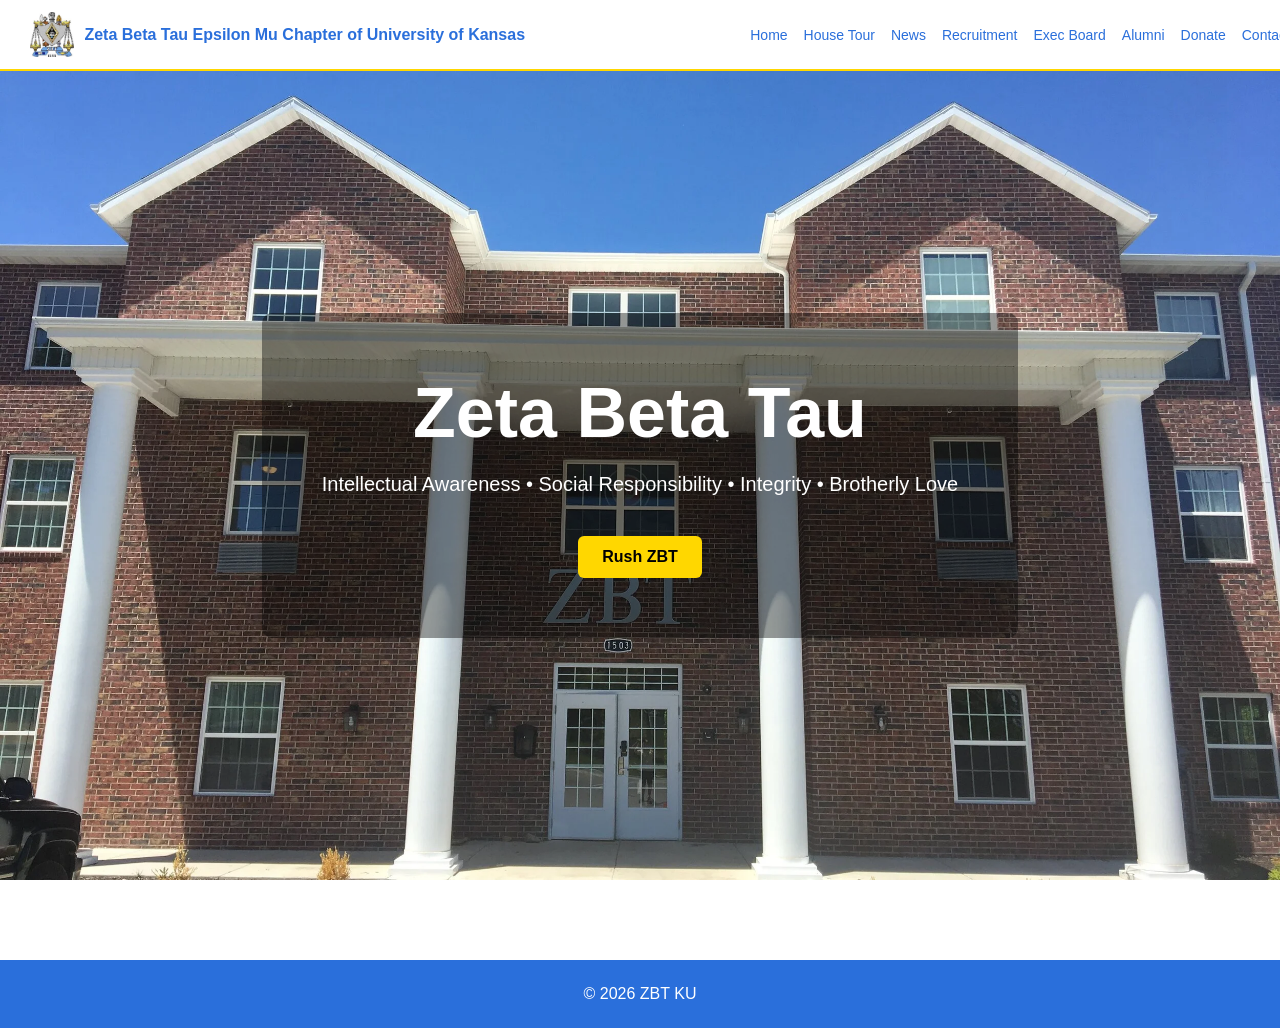
<file: index.html>
<!DOCTYPE html>
<html>
<head>
<title>ZBT KU</title>
<link rel="stylesheet" href="style.css">
</head>

<body>

<nav>

<div class="logo">
<img src="zbt-crest.png">
<b>Zeta Beta Tau Epsilon Mu Chapter of University of Kansas</b>
</div>

<div class="nav-links">
<a href="index.html">Home</a>
<a href="house-tour.html">House Tour</a>
<a href="news.html">News</a>
<a href="recruitment.html">Recruitment</a>
<a href="exec.html">Exec Board</a>
<a href="alumni.html">Alumni</a>
<a href="donate.html">Donate</a>
<a href="contact.html">Contact</a>
</div>

</nav>

<div class="hero">

<div class="hero-overlay">

<h1>Zeta Beta Tau</h1>

<p>
Intellectual Awareness • Social Responsibility • Integrity • Brotherly Love
</p>

<a class="button" href="recruitment.html">
Rush ZBT
</a>

</div>

</div>

<footer>
© 2026 ZBT KU
</footer>

</body>
</html>
</file>
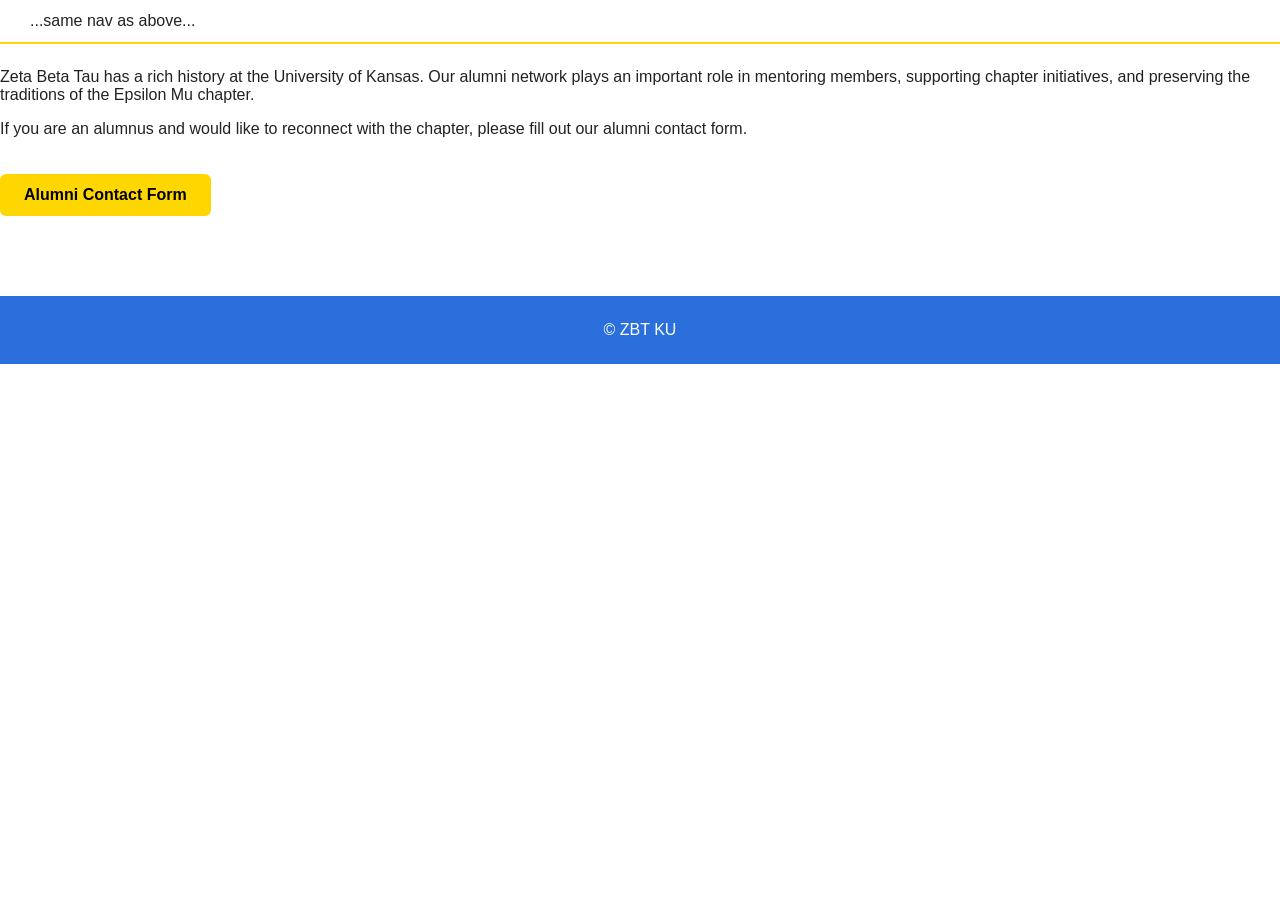
<file: alumni.html>
<!DOCTYPE html>
<html>
<head>
<title>ZBT Alumni</title>
<link rel="stylesheet" href="style.css">
</head>

<body>

<nav> ...same nav as above... </nav>

<section>

<h1>Alumni</h1>

<p>
Zeta Beta Tau has a rich history at the University of Kansas.
Our alumni network plays an important role in mentoring members,
supporting chapter initiatives, and preserving the traditions of the
Epsilon Mu chapter.
</p>

<p>
If you are an alumnus and would like to reconnect with the chapter,
please fill out our alumni contact form.
</p>

<a class="button"
href="https://forms.gle/sDeLSxeSZUEbsjpy5"
target="_blank">
Alumni Contact Form
</a>

</section>

<footer>© ZBT KU</footer>

</body>
</html>
</file>
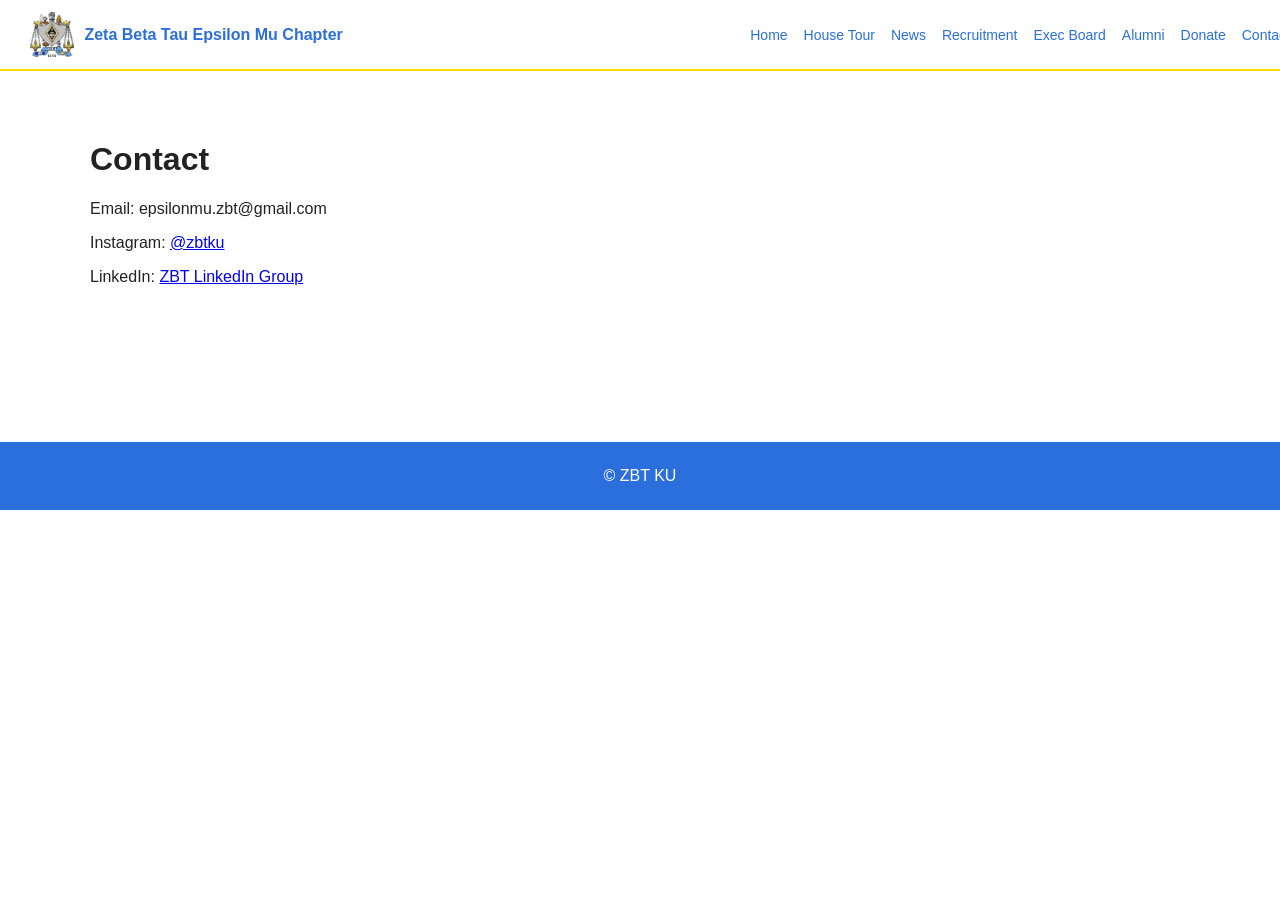
<file: contact.html>
<!DOCTYPE html>
<html>
<head>
<title>Contact ZBT</title>
<link rel="stylesheet" href="style.css">
</head>

<body>

<nav>

<div class="logo">
<img src="zbt-crest.png">
<b>Zeta Beta Tau Epsilon Mu Chapter</b>
</div>

<div class="nav-links">
<a href="index.html">Home</a>
<a href="house-tour.html">House Tour</a>
<a href="news.html">News</a>
<a href="recruitment.html">Recruitment</a>
<a href="exec.html">Exec Board</a>
<a href="alumni.html">Alumni</a>
<a href="donate.html">Donate</a>
<a href="contact.html">Contact</a>
</div>

</nav>

<div class="page">

<h1>Contact</h1>

<p>Email: epsilonmu.zbt@gmail.com</p>

<p>
Instagram:
<a href="https://www.instagram.com/zbtku">
@zbtku
</a>
</p>

<p>
LinkedIn:
<a href="https://www.linkedin.com/groups/12469282/">
ZBT LinkedIn Group
</a>
</p>

</div>

<footer>
© ZBT KU
</footer>

</body>
</html>
</file>
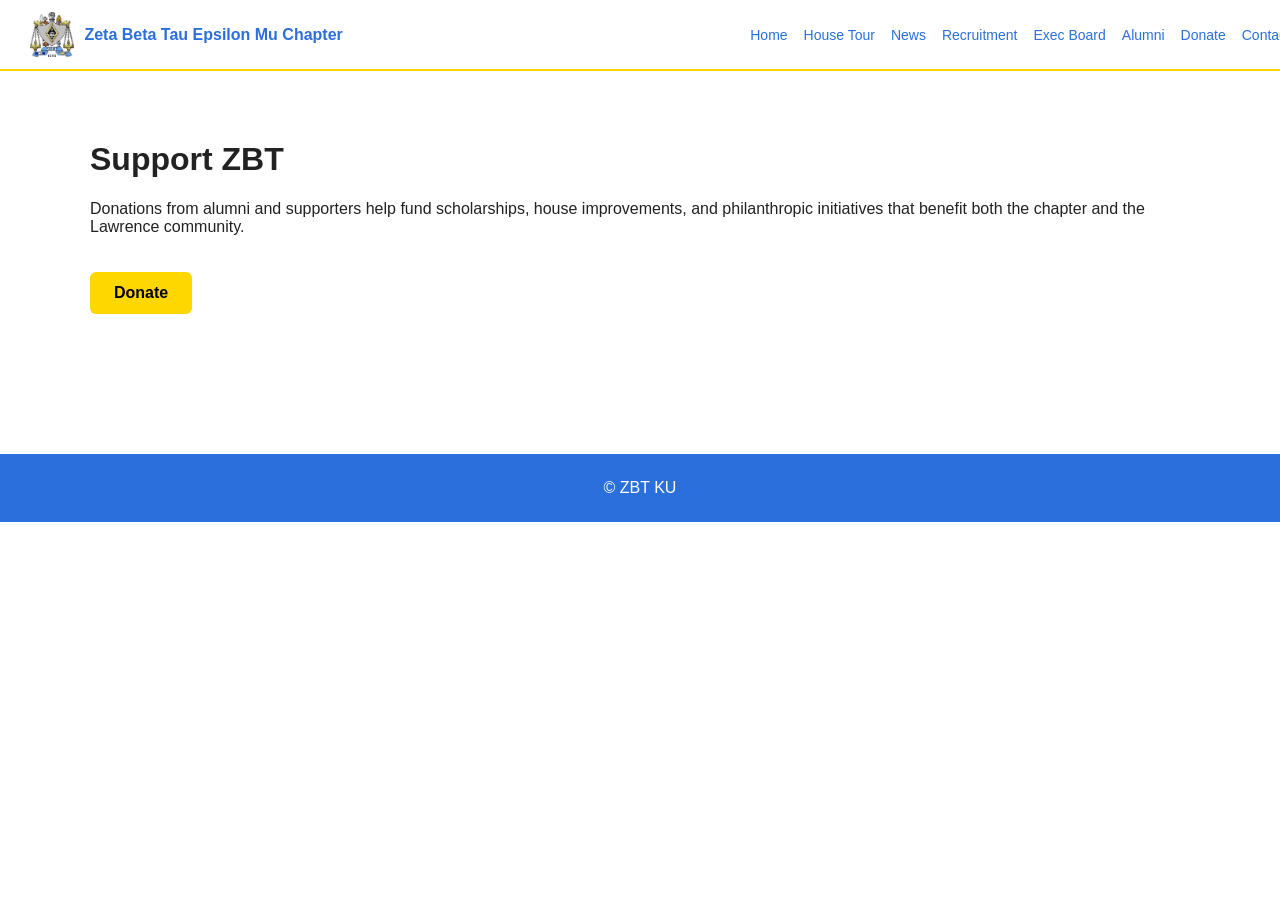
<file: donate.html>
<!DOCTYPE html>
<html>
<head>
<title>Support ZBT</title>
<link rel="stylesheet" href="style.css">
</head>

<body>

<nav>

<div class="logo">
<img src="zbt-crest.png">
<b>Zeta Beta Tau Epsilon Mu Chapter</b>
</div>

<div class="nav-links">
<a href="index.html">Home</a>
<a href="house-tour.html">House Tour</a>
<a href="news.html">News</a>
<a href="recruitment.html">Recruitment</a>
<a href="exec.html">Exec Board</a>
<a href="alumni.html">Alumni</a>
<a href="donate.html">Donate</a>
<a href="contact.html">Contact</a>
</div>

</nav>

<div class="page">

<h1>Support ZBT</h1>

<p>
Donations from alumni and supporters help fund scholarships,
house improvements, and philanthropic initiatives that benefit
both the chapter and the Lawrence community.
</p>

<a class="button">Donate</a>

</div>

<footer>
© ZBT KU
</footer>

</body>
</html>
</file>
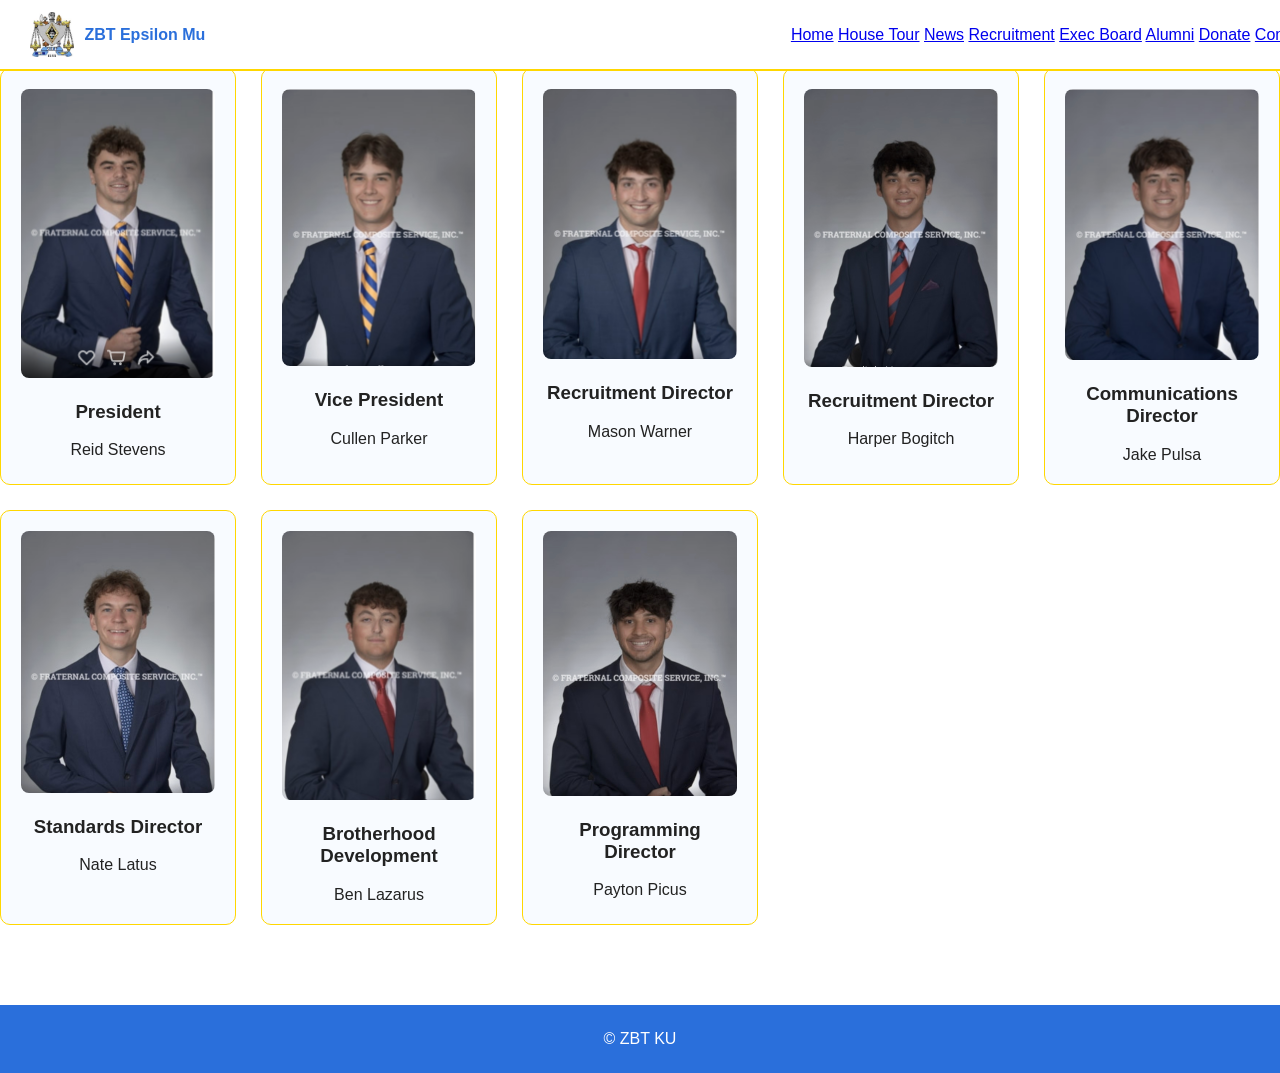
<file: exec.html>
<!DOCTYPE html>
<html>
<head>
<title>ZBT Executive Board</title>
<link rel="stylesheet" href="style.css">
</head>

<body>

<nav>
<div class="logo">
<img src="zbt-crest.png">
<b>ZBT Epsilon Mu</b>
</div>

<div>
<a href="index.html">Home</a>
<a href="house-tour.html">House Tour</a>
<a href="news.html">News</a>
<a href="recruitment.html">Recruitment</a>
<a href="exec.html">Exec Board</a>
<a href="alumni.html">Alumni</a>
<a href="donate.html">Donate</a>
<a href="contact.html">Contact</a>
</div>
</nav>

<section>

<h1>Executive Board</h1>

<div class="board">

<div class="member">
<img src="reid-stevens.png">
<h3>President</h3>
Reid Stevens
</div>

<div class="member">
<img src="cullen-parker.png">
<h3>Vice President</h3>
Cullen Parker
</div>

<div class="member">
<img src="mason-warner.png">
<h3>Recruitment Director</h3>
Mason Warner
</div>

<div class="member">
<img src="harper-bogitch.png">
<h3>Recruitment Director</h3>
Harper Bogitch
</div>

<div class="member">
<img src="jake-pulsa.png">
<h3>Communications Director</h3>
Jake Pulsa
</div>

<div class="member">
<img src="nate-latus.png">
<h3>Standards Director</h3>
Nate Latus
</div>

<div class="member">
<img src="ben-lazarus.png">
<h3>Brotherhood Development</h3>
Ben Lazarus
</div>

<div class="member">
<img src="payton-picus.png">
<h3>Programming Director</h3>
Payton Picus
</div>

</div>

</section>

<footer>
© ZBT KU
</footer>

</body>
</html>
</file>
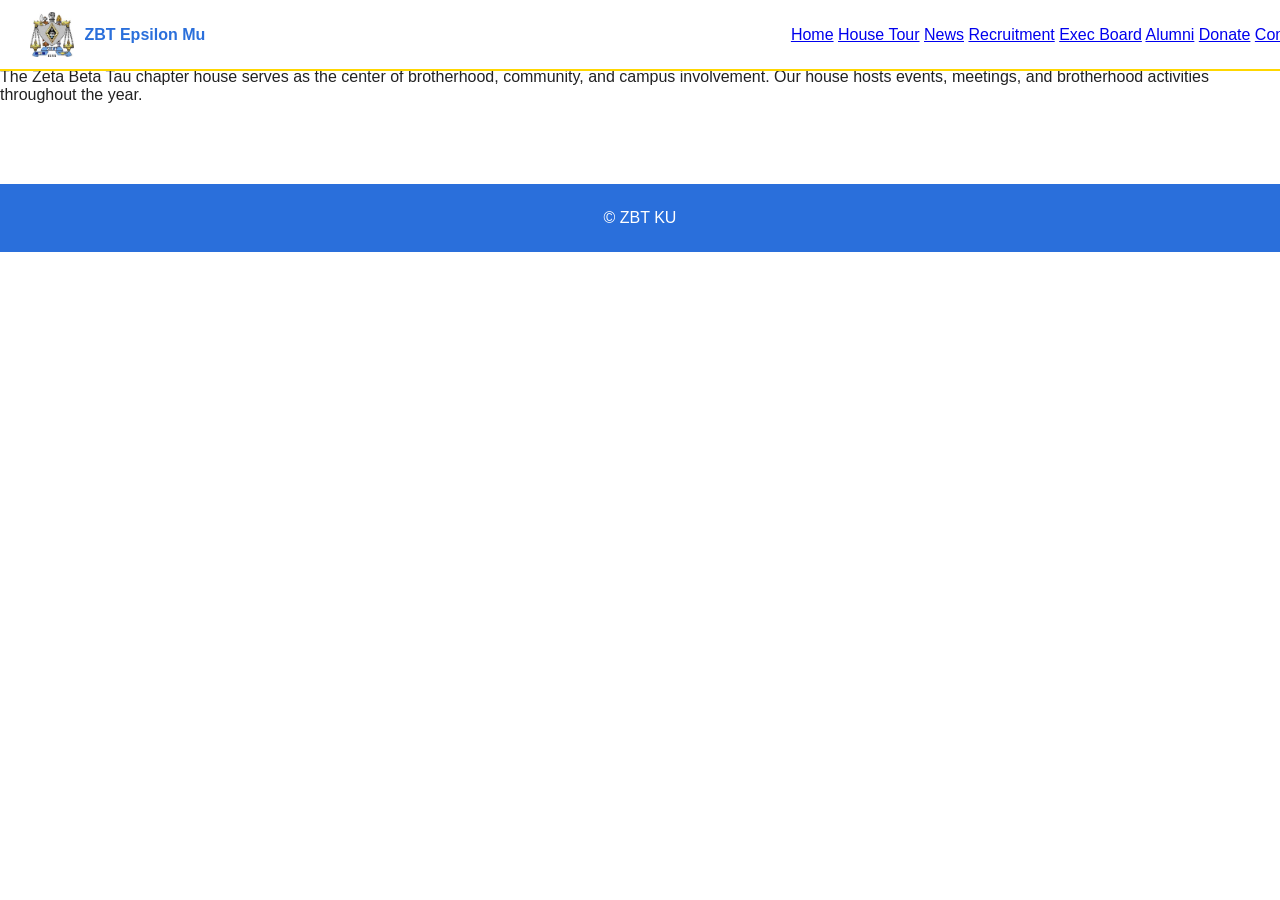
<file: house-tour.html>
<!DOCTYPE html>
<html>
<head>
<title>ZBT House Tour</title>
<link rel="stylesheet" href="style.css">
</head>

<body>

<nav>
<div class="logo">
<img src="zbt-crest.png">
<b>ZBT Epsilon Mu</b>
</div>

<div>
<a href="index.html">Home</a>
<a href="house-tour.html">House Tour</a>
<a href="news.html">News</a>
<a href="recruitment.html">Recruitment</a>
<a href="exec.html">Exec Board</a>
<a href="alumni.html">Alumni</a>
<a href="donate.html">Donate</a>
<a href="contact.html">Contact</a>
</div>
</nav>

<section>

<h1>House Tour</h1>

<p>
The Zeta Beta Tau chapter house serves as the center of brotherhood,
community, and campus involvement. Our house hosts events, meetings,
and brotherhood activities throughout the year.
</p>

<blockquote class="instagram-media"
data-instgrm-permalink="https://www.instagram.com/reel/DPXTUjyiYNs/"
data-instgrm-version="14"></blockquote>

<script async src="//www.instagram.com/embed.js"></script>

</section>

<footer>
© ZBT KU
</footer>

</body>
</html>
</file>
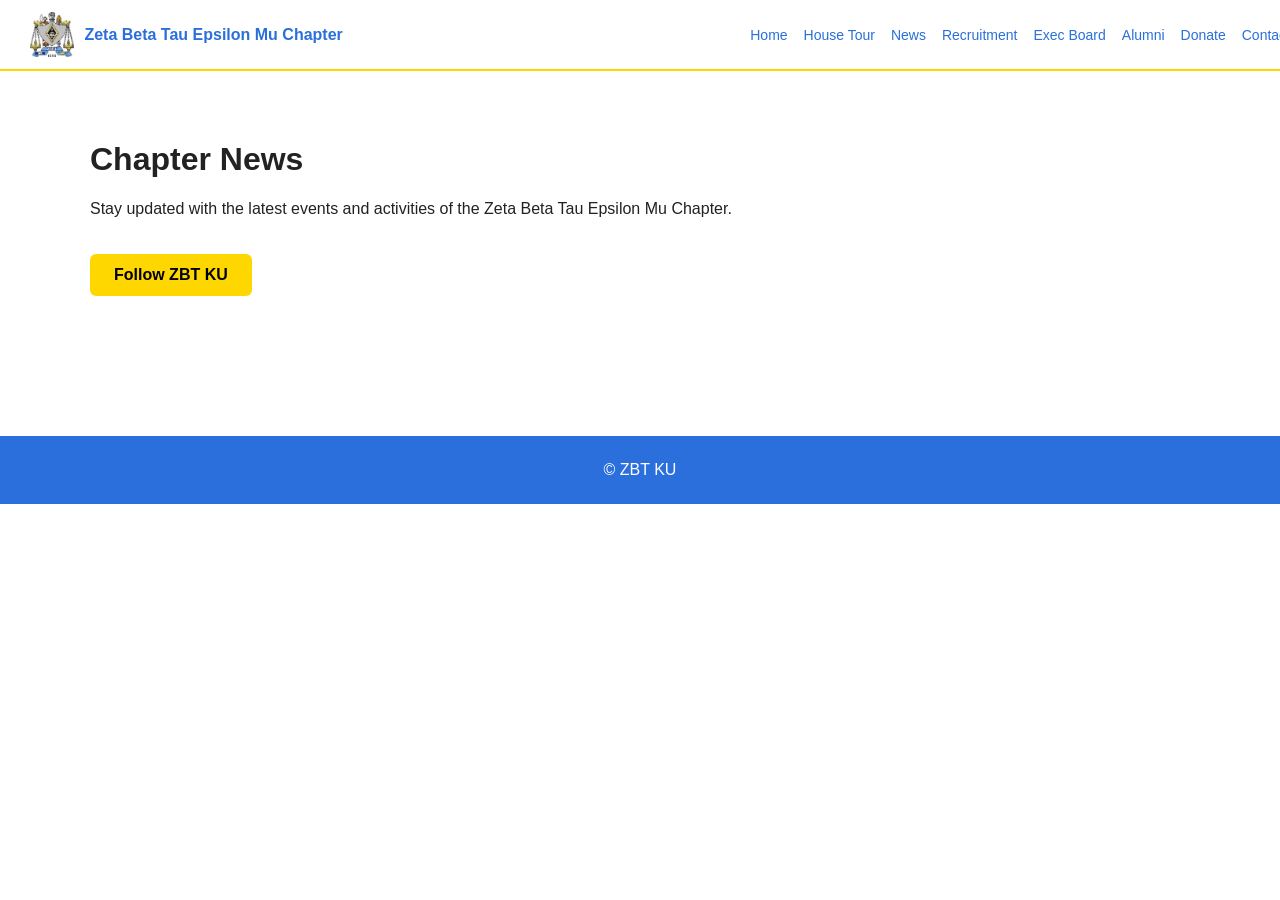
<file: news.html>
<!DOCTYPE html>
<html>
<head>
<title>ZBT News</title>
<link rel="stylesheet" href="style.css">
</head>

<body>

<nav>

<div class="logo">
<img src="zbt-crest.png">
<b>Zeta Beta Tau Epsilon Mu Chapter</b>
</div>

<div class="nav-links">
<a href="index.html">Home</a>
<a href="house-tour.html">House Tour</a>
<a href="news.html">News</a>
<a href="recruitment.html">Recruitment</a>
<a href="exec.html">Exec Board</a>
<a href="alumni.html">Alumni</a>
<a href="donate.html">Donate</a>
<a href="contact.html">Contact</a>
</div>

</nav>

<div class="page">

<h1>Chapter News</h1>

<p>
Stay updated with the latest events and activities of
the Zeta Beta Tau Epsilon Mu Chapter.
</p>

<a class="button"
href="https://www.instagram.com/zbtku"
target="_blank">
Follow ZBT KU
</a>

</div>

<footer>
© ZBT KU
</footer>

</body>
</html>
</file>
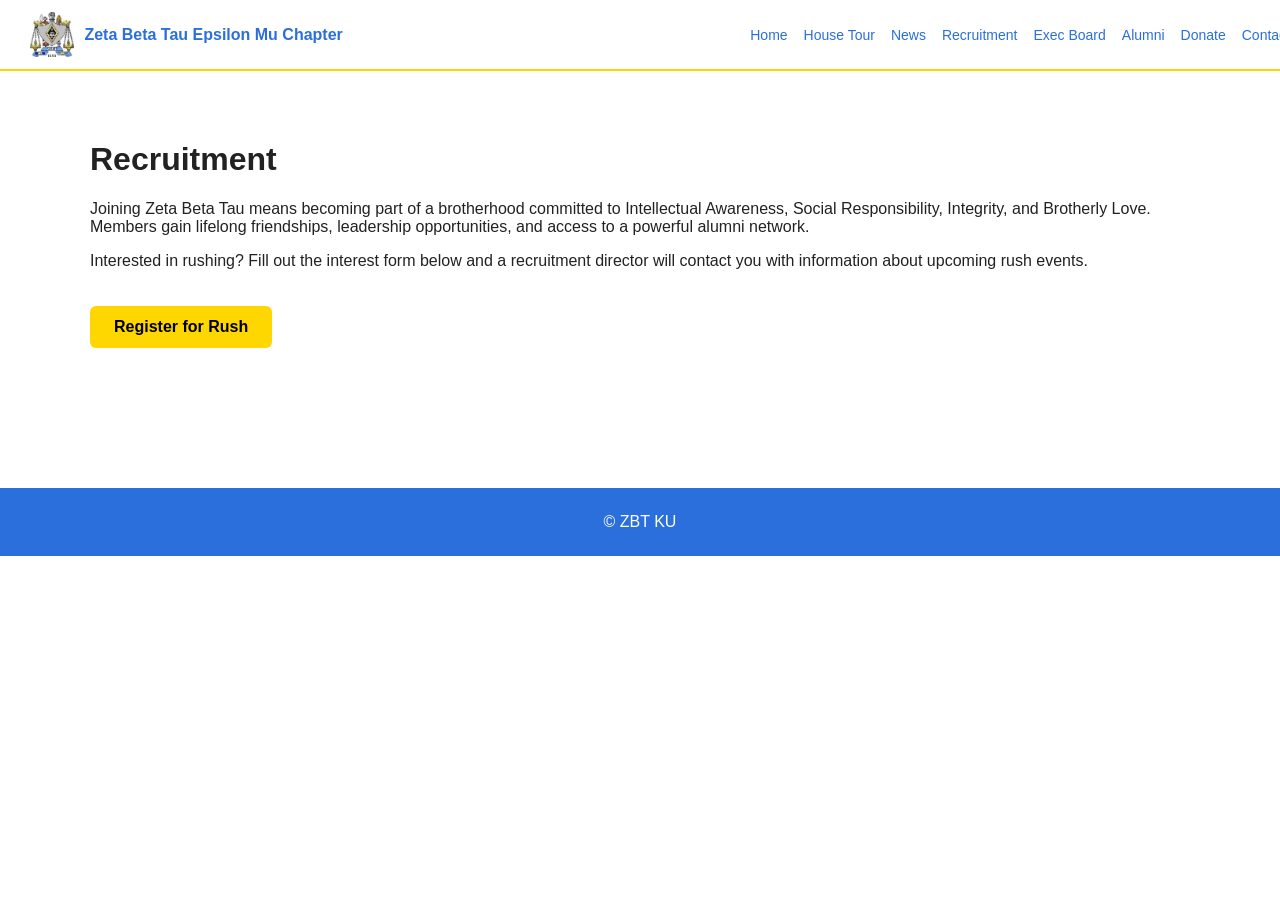
<file: recruitment.html>
<!DOCTYPE html>
<html>
<head>
<title>ZBT Recruitment</title>
<link rel="stylesheet" href="style.css">
</head>

<body>

<nav>

<div class="logo">
<img src="zbt-crest.png">
<b>Zeta Beta Tau Epsilon Mu Chapter</b>
</div>

<div class="nav-links">
<a href="index.html">Home</a>
<a href="house-tour.html">House Tour</a>
<a href="news.html">News</a>
<a href="recruitment.html">Recruitment</a>
<a href="exec.html">Exec Board</a>
<a href="alumni.html">Alumni</a>
<a href="donate.html">Donate</a>
<a href="contact.html">Contact</a>
</div>

</nav>

<div class="page">

<h1>Recruitment</h1>

<p>
Joining Zeta Beta Tau means becoming part of a brotherhood committed to
Intellectual Awareness, Social Responsibility, Integrity, and Brotherly Love.
Members gain lifelong friendships, leadership opportunities, and access
to a powerful alumni network.
</p>

<p>
Interested in rushing? Fill out the interest form below and a recruitment
director will contact you with information about upcoming rush events.
</p>

<a class="button"
href="https://docs.google.com/forms/d/e/1FAIpQLSfQKauoorJ7LjYBoZFm_35kQO2rz7HjiVbAgSNWJ54P1QA1pA/viewform"
target="_blank">
Register for Rush
</a>

</div>

<footer>
© ZBT KU
</footer>

</body>
</html>
</file>
<file: style.css>
body{
font-family: Arial, Helvetica, sans-serif;
margin:0;
background:white;
color:#222;
}

/* NAVBAR */

nav{
display:flex;
justify-content:space-between;
align-items:center;
padding:12px 30px;
background:white;
border-bottom:2px solid gold;
position:fixed;
top:0;
width:100%;
z-index:1000;
}

.logo{
display:flex;
align-items:center;
gap:10px;
}

.logo img{
height:45px;
}

.logo b{
color:#2a6fdb;
font-size:16px;
}

.nav-links{
display:flex;
gap:16px;
margin-right:20px;
}

.nav-links a{
text-decoration:none;
color:#2a6fdb;
font-weight:500;
font-size:14px;
}

.nav-links a:hover{
color:gold;
}

/* PAGE CONTENT */

.page{
max-width:1100px;
margin:auto;
padding:120px 20px 60px 20px;
}

/* BUTTON */

.button{
background:gold;
padding:12px 24px;
text-decoration:none;
color:black;
font-weight:bold;
border-radius:6px;
display:inline-block;
margin-top:20px;
}

/* HERO */

.hero{
margin-top:70px;
height:90vh;
background:url("zbt-house.jpg") center/cover no-repeat;
display:flex;
align-items:center;
justify-content:center;
text-align:center;
}

.hero-overlay{
background:rgba(0,0,0,.4);
padding:60px;
border-radius:10px;
}

.hero h1{
color:white;
font-size:70px;
margin:0;
}

.hero p{
color:white;
font-size:20px;
}

/* EXEC BOARD */

.board{
display:grid;
grid-template-columns:repeat(auto-fit,minmax(220px,1fr));
gap:25px;
}

.member{
background:#f8fbff;
padding:20px;
border-radius:10px;
border:1px solid gold;
text-align:center;
}

.member img{
width:100%;
border-radius:8px;
}

/* FOOTER */

footer{
background:#2a6fdb;
color:white;
text-align:center;
padding:25px;
margin-top:80px;
}
</file>
